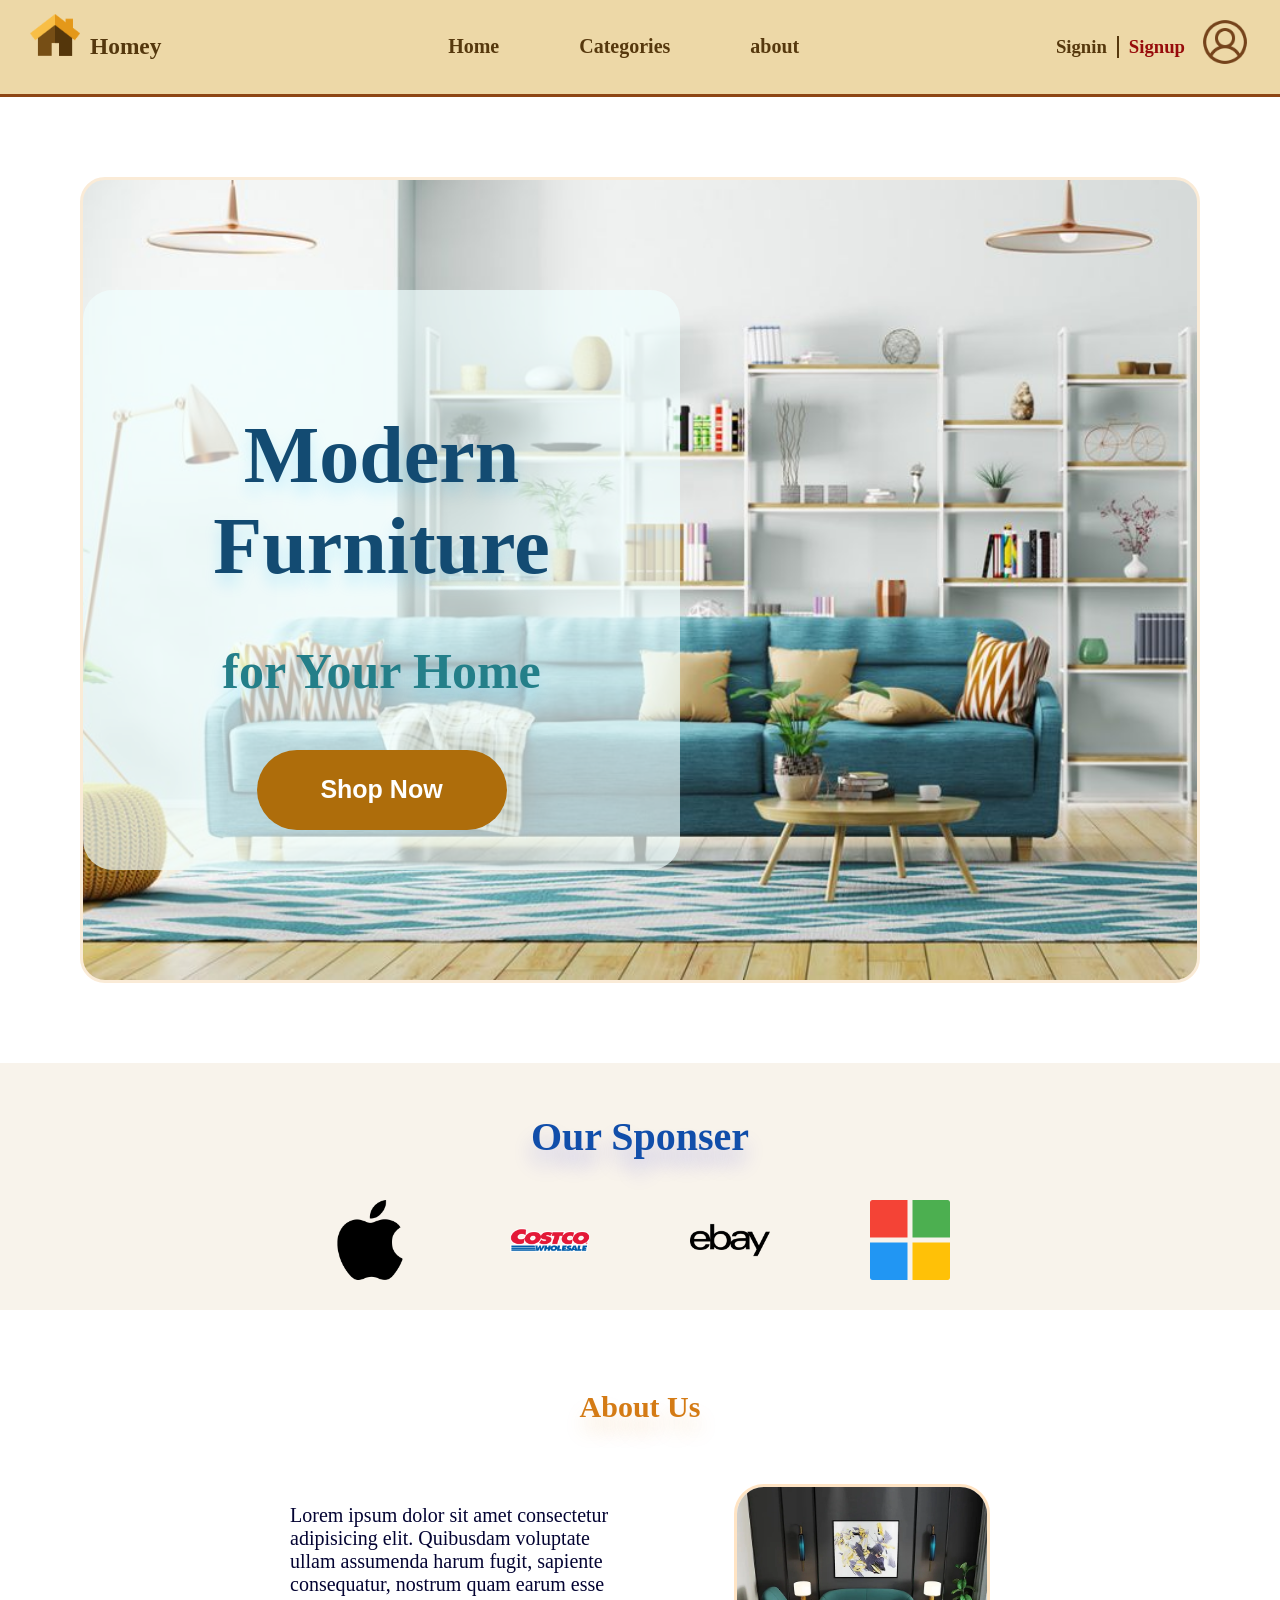
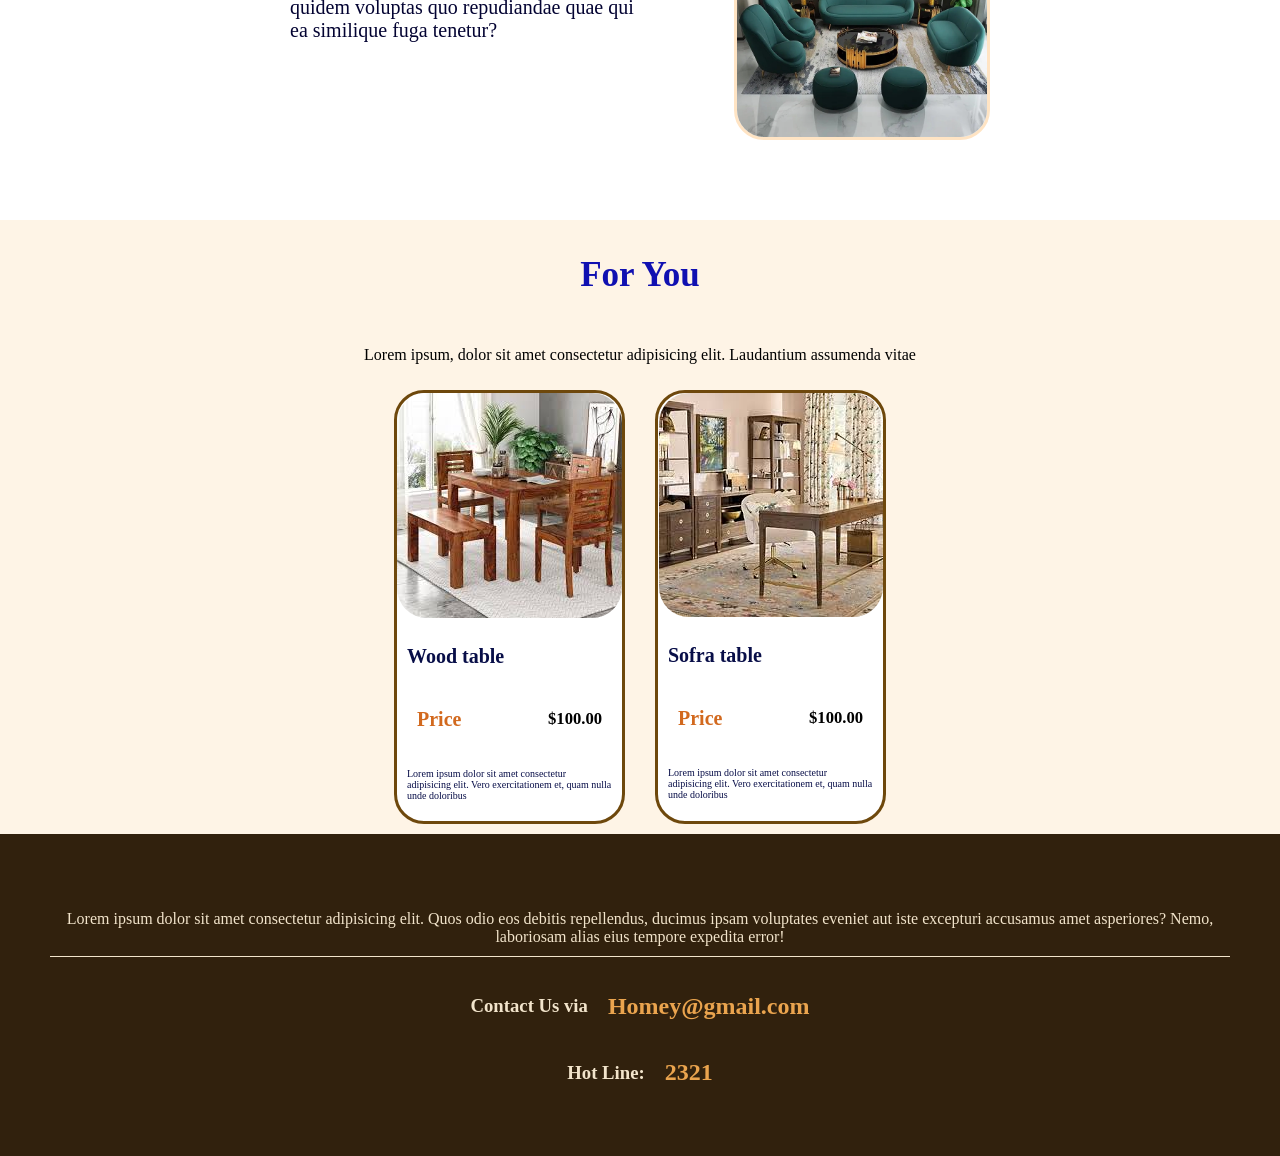
<file: index.html>
<!doctype html>
<html lan="eng">
  <head>
    <meta charset="UTF-8" />
    <meta name="viewport" content="width=device-width, initial-scale=1.0" />
    <link rel="icon" href="image/icon.png" type="omage/png" />
    <link rel="stylesheet" href="css/style.css" />
    <title>Homey</title>
  </head>
  <body>
    <nav class="navbar">
      <div class="logo">
        <img src="image/icon.png" alt="icon" width="50px" height="50px" />
        <h3>Homey</h3>
      </div>
      <ul class="part">
        <li><a href="index.html">Home</a></li>
        <li><a href="categories.html">Categories</a></li>
        <li><a href="#about">about</a></li>
      </ul>
      <div class="profile">
        <div id="log" class="sign">
          <h3 id="in"><a href="signin.html">Signin</a></h3>
          <h3 id="up"><a href="signup.html">Signup</a></h3>
        </div>
        <a href="">
          <img
            src="image/profile.png"
            alt="profile"
            width="50px"
            height="50px"
          />
        </a>
      </div>
    </nav>

    <div class="hok">
      <div class="hokdesc">
        <h3>Modern Furniture</h3>
        <p>for Your Home</p>
        <a href="categories.html"> <button>Shop Now</button></a>
      </div>
    </div>

    <div class="sponser">
      <p>Our Sponser</p>
      <div class="sp">
        <img src="image/apple-logo.png" alt="apple" />
        <img src="image/costco.png" alt="apple" />
        <img src="image/ebay.png" alt="apple" />
        <img src="image/microsoft.png" alt="apple" />
      </div>
    </div>

    <div class="about" id="about">
      <h3>About Us</h3>
      <div class="aboutdis">
        <p>
          Lorem ipsum dolor sit amet consectetur adipisicing elit. Quibusdam
          voluptate ullam assumenda harum fugit, sapiente consequatur, nostrum
          quam earum esse quidem voluptas quo repudiandae quae qui ea similique
          fuga tenetur?
        </p>

        <img src="image/about.webp" alt="about" />
      </div>
    </div>
    <div class="product">
      <h3>For You</h3>
      <p>
        Lorem ipsum, dolor sit amet consectetur adipisicing elit. Laudantium
        assumenda vitae
      </p>
      <div class="productbox">
        <div class="card">
          <img src="image/card1.jpg" alt="card1" />
          <div class="dis">
            <h1>Wood table</h1>
            <div class="price">
              <h4>Price</h4>
              <h5>$100.00</h5>
            </div>
            <p>
              Lorem ipsum dolor sit amet consectetur adipisicing elit. Vero
              exercitationem et, quam nulla unde doloribus
            </p>
            <!-- <button>Buy Now</button> -->
          </div>
        </div>
        <div class="card">
          <img src="image/card2.jpg" alt="card1" />
          <div class="dis">
            <h1>Sofra table</h1>
            <div class="price">
              <h4>Price</h4>
              <h5>$100.00</h5>
            </div>
            <p>
              Lorem ipsum dolor sit amet consectetur adipisicing elit. Vero
              exercitationem et, quam nulla unde doloribus
            </p>
            <!-- <button>Buy Now</button> -->
          </div>
        </div>
      </div>
    </div>
    <footer>
      <p>
        Lorem ipsum dolor sit amet consectetur adipisicing elit. Quos odio eos
        debitis repellendus, ducimus ipsam voluptates eveniet aut iste excepturi
        accusamus amet asperiores? Nemo, laboriosam alias eius tempore expedita
        error!
      </p>
      <div class="contact">
        <h3>Contact Us via</h3>
        <h2><a href="">Homey@gmail.com</a></h2>
      </div>
      <div class="contact">
        <h3>Hot Line:</h3>
        <h2>2321</h2>
      </div>
    </footer>
    <script src="index.js"></script>
  </body>
</html>
</file>
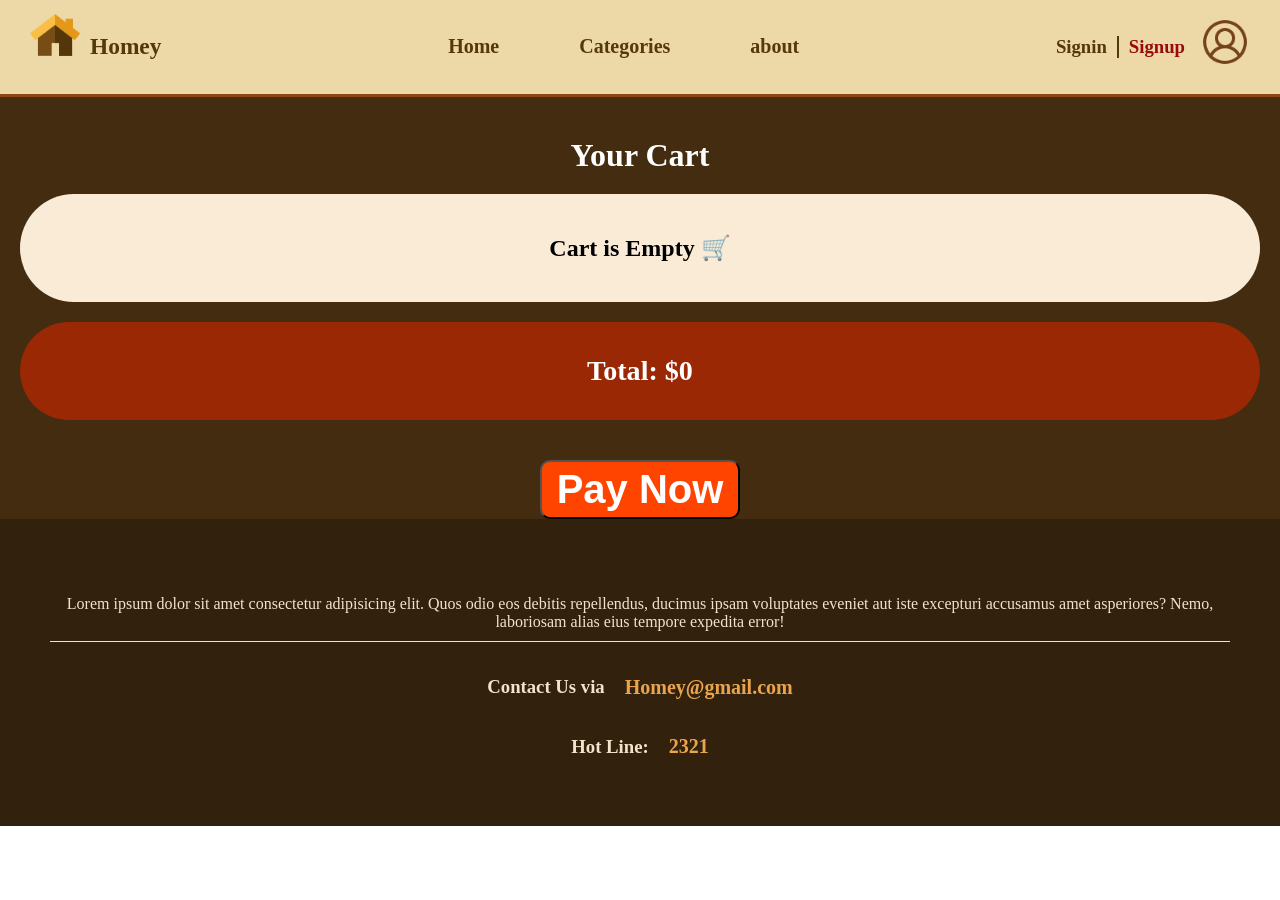
<file: cart.html>
<!doctype html>
<html lang="eng">
  <head>
    <meta charset="UTF-8" />
    <meta name="viewport" content="width=device-width, initial-scale=1.0" />
    <link rel="icon" href="image/icon.png" type="image/png" />
    <link rel="stylesheet" href="css/style.css" />
    <link rel="stylesheet" href="css/categories.css" />
    <link rel="stylesheet" href="css/product.css" />
    <link rel="stylesheet" href="css/cart.css" />

    <title>Homey</title>
  </head>
  <body>
    <nav class="navbar">
      <div class="logo">
        <img src="image/icon.png" alt="icon" width="50px" height="50px" />
        <h3>Homey</h3>
      </div>
      <ul class="part">
        <li><a href="index.html">Home</a></li>
        <li><a href="categories.html">Categories</a></li>
        <li><a href="index.html#about">about</a></li>
      </ul>
      <div class="profile">
        <div id="log" class="sign">
          <h3 id="in"><a href="signin.html">Signin</a></h3>
          <h3 id="up"><a href="signup.html">Signup</a></h3>
        </div>
        <a href="">
          <img
            src="image/profile.png"
            alt="profile"
            width="50px"
            height="50px"
          />
        </a>
      </div>
    </nav>

    <!-- ------------------------------------------------------- -->

    <div class="cart" id="cart">
      <h1>Your Cart</h1>
      <div id="cartbox" class="cartbox"></div>

      <h2 id="total"></h2>
    </div>
    <div class="pay">
      <a href="pay.html"><button>Pay Now</button></a>
    </div>
    <footer>
      <p>
        Lorem ipsum dolor sit amet consectetur adipisicing elit. Quos odio eos
        debitis repellendus, ducimus ipsam voluptates eveniet aut iste excepturi
        accusamus amet asperiores? Nemo, laboriosam alias eius tempore expedita
        error!
      </p>
      <div class="contact">
        <h3>Contact Us via</h3>
        <h2><a href="">Homey@gmail.com</a></h2>
      </div>
      <div class="contact">
        <h3>Hot Line:</h3>
        <h2>2321</h2>
      </div>
    </footer>
    <script src="index.js"></script>
  </body>
</html>
</file>
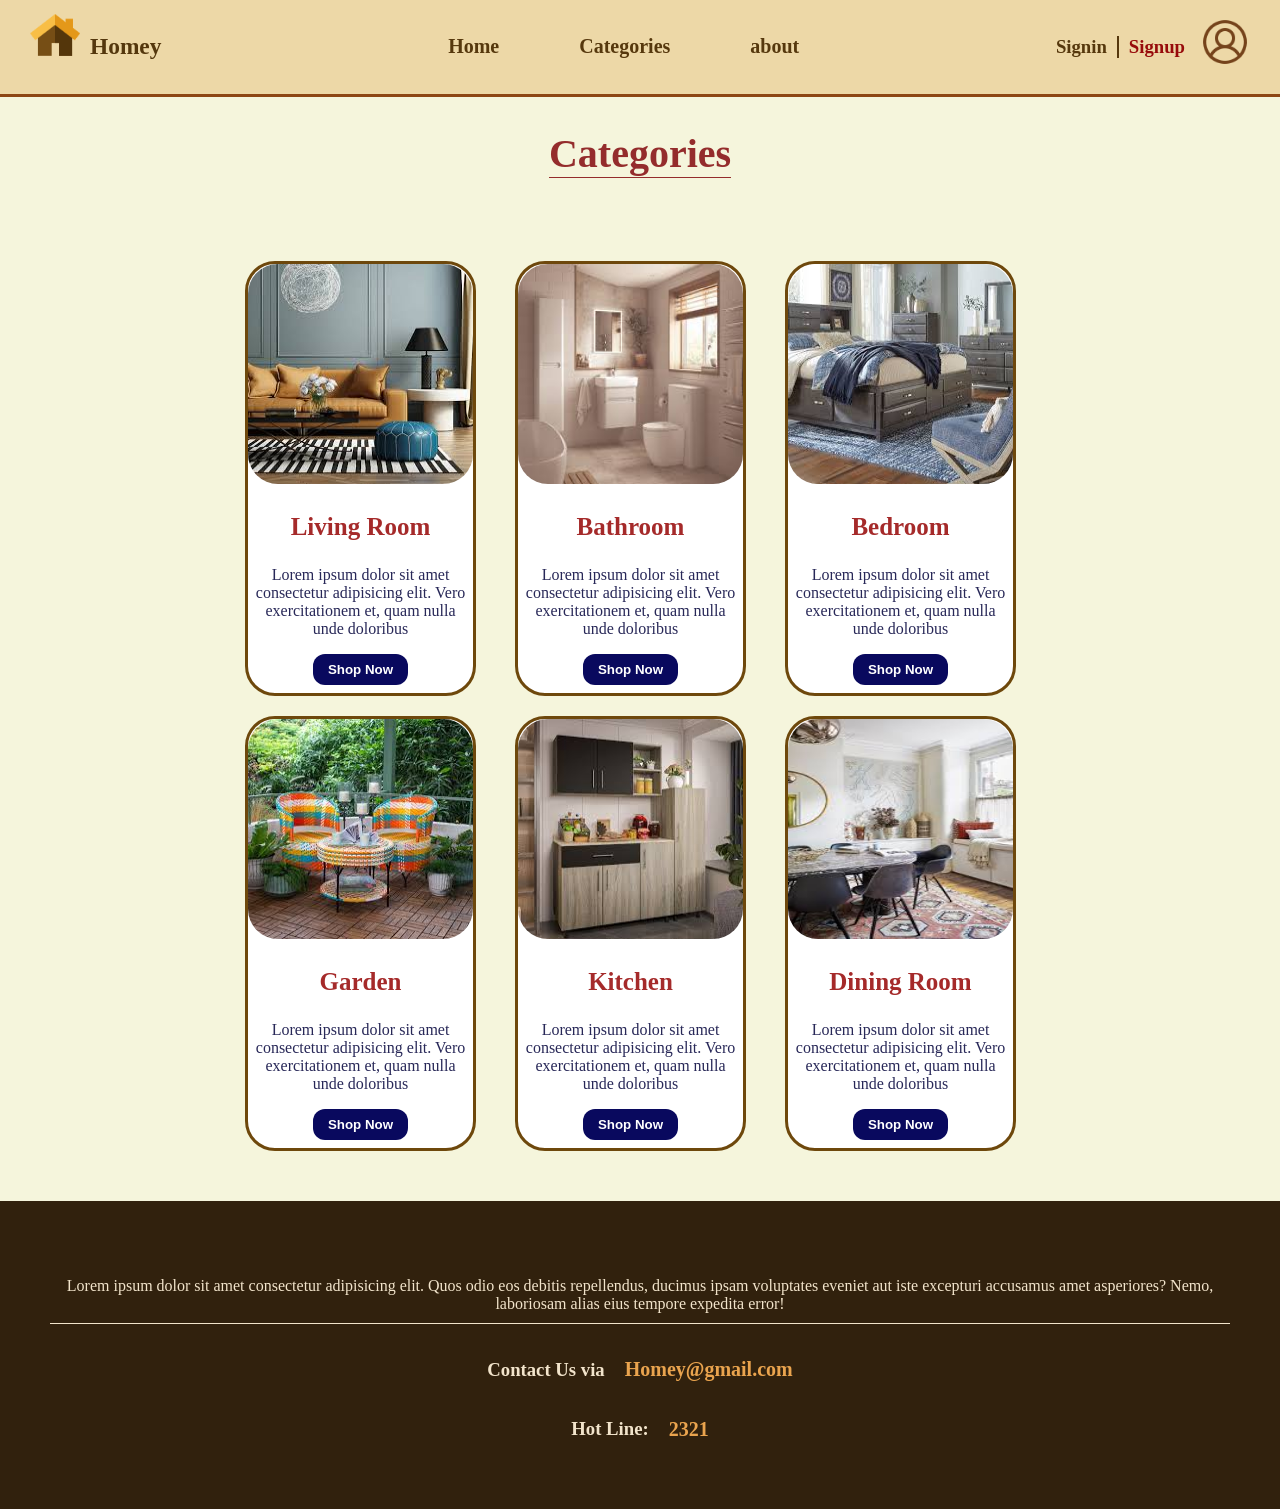
<file: categories.html>
<!doctype html>
<html lan="eng">
  <head>
    <meta charset="UTF-8" />
    <meta name="viewport" content="width=device-width, initial-scale=1.0" />
    <link rel="icon" href="image/icon.png" type="omage/png" />
    <link rel="stylesheet" href="css/style.css" />
    <link rel="stylesheet" href="css/categories.css" />

    <title>Homey</title>
  </head>
  <body>
    <nav class="navbar">
      <div class="logo">
        <img src="image/icon.png" alt="icon" width="50px" height="50px" />
        <h3>Homey</h3>
      </div>
      <ul class="part">
        <li><a href="index.html">Home</a></li>
        <li><a href="categories.html">Categories</a></li>
       <li><a href="index.html#about">about</a></li>
      </ul>
      <div class="profile">
        <div id="log" class="sign">
          <h3 id="in"><a href="signin.html">Signin</a></h3>
          <h3 id="up"><a href="signup.html">Signup</a></h3>
        </div>
        <a href="">
          <img
            src="image/profile.png"
            alt="profile"
            width="50px"
            height="50px"
          />
        </a>
      </div>
    </nav>
    <!-- ---------------------------------------------------------------------------------------------------------------- -->
    <di class="container">
      <h2>Categories</h2>
      <div class="productbox">
        <div  id="living"class="card">
            
          <img src="image/livingca.jpg" alt="ca" />
            <h3>Living Room</h3>
            <p>
              Lorem ipsum dolor sit amet consectetur adipisicing elit. Vero
              exercitationem et, quam nulla unde doloribus
            </p>
            <a href="product.html?category=living" id="liv">
            <button>Shop Now</button>
        </a>
          </div>
        
        <div id="bath"class="card">
          <img src="image/bathca.jpg" alt="ca" />
            <h3>Bathroom</h3>
          <p>
              Lorem ipsum dolor sit amet consectetur adipisicing elit. Vero
              exercitationem et, quam nulla unde doloribus
            </p>
             <a href="product.html?category=bath" id="bath">
            <button>Shop Now</button>
        </a>
          </div>

         <div id="bed"class="card">
          <img src="image/bedca.jpg" alt="ca" />
          <h3>Bedroom</h3>  
          <p>
              Lorem ipsum dolor sit amet consectetur adipisicing elit. Vero
              exercitationem et, quam nulla unde doloribus
            </p>
            <a href="product.html?category=bed" id="bed">
            <button>Shop Now</button>
        </a>
          </div>

         <div id="garden"class="card">
          <img src="image/gardenca.jpg" alt="ca" />
          <h3>Garden</h3>  
          <p>
              Lorem ipsum dolor sit amet consectetur adipisicing elit. Vero
              exercitationem et, quam nulla unde doloribus
            </p>
            <a href="product.html?category=garden" id="garden">
            <button>Shop Now</button>
        </a>
          </div>

         <div id="kitchen"class="card">
          <img src="image/kitchenca.jpg" alt="ca" />
          <h3>Kitchen</h3>  
          <p>
              Lorem ipsum dolor sit amet consectetur adipisicing elit. Vero
              exercitationem et, quam nulla unde doloribus
            </p>
            <a href="product.html?category=kitchen" id="kit">
            <button>Shop Now</button>
        </a>
          </div>

         <div id="dining"class="card">
          <img src="image/diningca.jpg" alt="ca" />
          <h3>Dining Room</h3>  
          <p>
              Lorem ipsum dolor sit amet consectetur adipisicing elit. Vero
              exercitationem et, quam nulla unde doloribus
            </p>
            <a href="" id="din">
            <button>Shop Now</button>
        </a>
        </div>
      </div>
    </div>
  </div>
  </div>

    <footer>
      <p>
        Lorem ipsum dolor sit amet consectetur adipisicing elit. Quos odio eos
        debitis repellendus, ducimus ipsam voluptates eveniet aut iste excepturi
        accusamus amet asperiores? Nemo, laboriosam alias eius tempore expedita
        error!
      </p>
      <div class="contact">
        <h3>Contact Us via</h3>
        <h2><a href="">Homey@gmail.com</a></h2>
      </div>
      <div class="contact">
        <h3>Hot Line:</h3>
        <h2>2321</h2>
      </div>
    </footer>
    <script src="index.js"></script>
  </body>
</html>
</file>
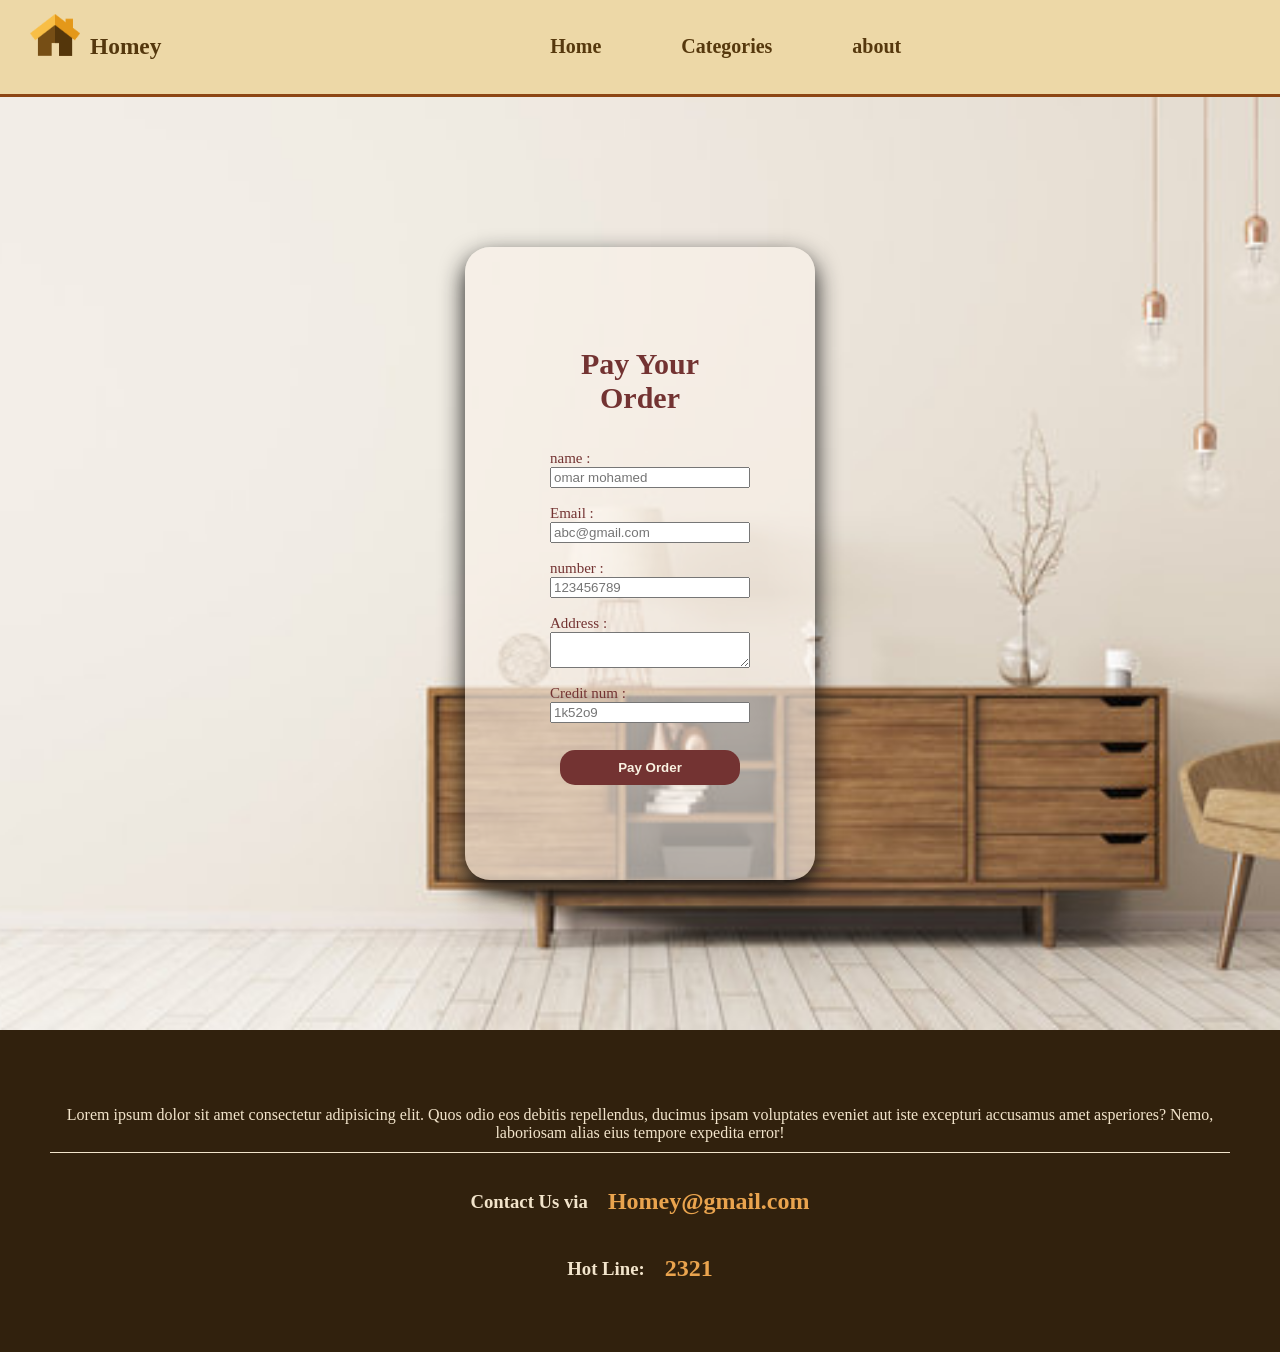
<file: pay.html>
<!doctype html>
<html lan="eng">
  <head>
    <meta charset="UTF-8" />
    <meta name="viewport" content="width=device-width, initial-scale=1.0" />
    <link rel="icon" href="image/icon.png" type="omage/png" />
    <link rel="stylesheet" href="css/style.css" />
    <link rel="stylesheet" href="css/login.css" />
    <link rel="stylesheet" href="css/pay.css" />

    <title>Homey</title>
  </head>
  <body>
    <nav class="navbar">
      <div class="logo">
        <img src="image/icon.png" alt="icon" width="50px" height="50px" />
        <h3>Homey</h3>
      </div>
      <ul class="part">
        <li><a href="index.html">Home</a></li>
        <li><a href="">Categories</a></li>
        <li><a href="index.html#about">about</a></li>
      </ul>
      <div class="profile"></div>
    </nav>
    <div class="container">
      <div class="login">
        <h2>Pay Your Order</h2>
        <form id="info" class="info">
          <label>name :</label>
          <input type="text" placeholder="omar mohamed" required />
          <br />
          <label>Email :</label>
          <input type="email" placeholder="abc@gmail.com" required />
          <br />
          <label>number :</label>
          <input type="tel" placeholder="123456789" required />
          <br />

          <label>Address :</label>
          <textarea></textarea>
          <br />
          <label>Credit num :</label>
          <input type="num" placeholder="1k52o9" required />
          <br />
          <button onClick="pay()">Pay Order</button>
        </form>
      </div>
    </div>
    <!-- ---------------------------------------------------------------- -->
    <footer>
      <p>
        Lorem ipsum dolor sit amet consectetur adipisicing elit. Quos odio eos
        debitis repellendus, ducimus ipsam voluptates eveniet aut iste excepturi
        accusamus amet asperiores? Nemo, laboriosam alias eius tempore expedita
        error!
      </p>
      <div class="contact">
        <h3>Contact Us via</h3>
        <h2><a href="">Homey@gmail.com</a></h2>
      </div>
      <div class="contact">
        <h3>Hot Line:</h3>
        <h2>2321</h2>
      </div>
    </footer>
    <script src="index.js"></script>
  </body>
</html>
</file>
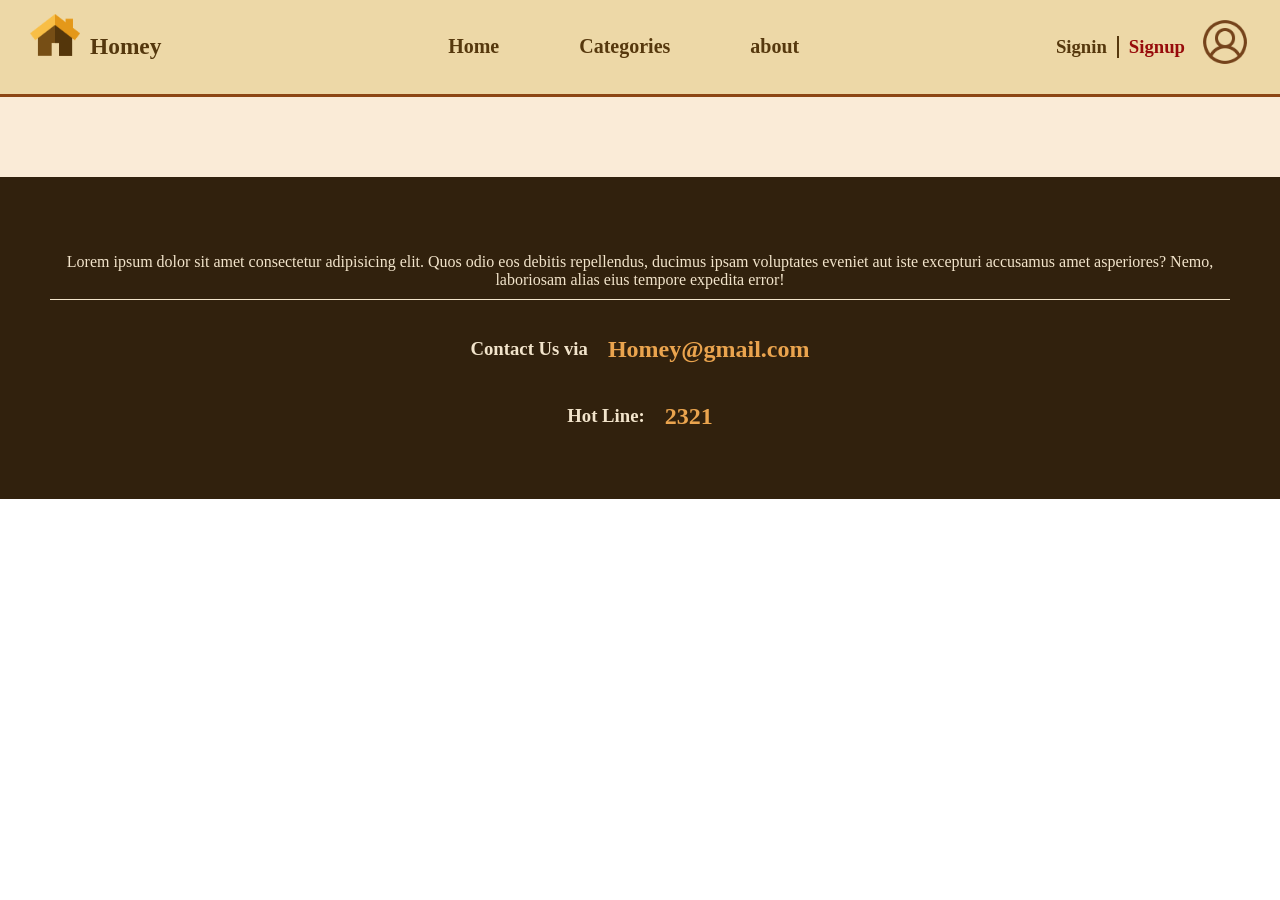
<file: prodetails.html>
<!doctype html>
<html lang="eng">
  <head>
    <meta charset="UTF-8" />
    <meta name="viewport" content="width=device-width, initial-scale=1.0" />
    <link rel="icon" href="image/icon.png" type="image/png" />
    <link rel="stylesheet" href="css/style.css" />
    <!-- <link rel="stylesheet" href="css/categories.css" /> -->
    <link rel="stylesheet" href="css/product.css" />
    <link rel="stylesheet" href="css/prodetails.css" />

    <title>Homey</title>
  </head>
  <body>
    <nav class="navbar">
      <div class="logo">
        <img src="image/icon.png" alt="icon" width="50px" height="50px" />
        <h3>Homey</h3>
      </div>
      <ul class="part">
        <li><a href="index.html">Home</a></li>
        <li><a href="categories.html">Categories</a></li>
        <li><a href="index.html#about">about</a></li>
      </ul>
      <div class="profile">
        <div id="log" class="sign">
          <h3 id="in"><a href="signin.html">Signin</a></h3>
          <h3 id="up"><a href="signup.html">Signup</a></h3>
        </div>
        <a href="">
          <img
            src="image/profile.png"
            alt="profile"
            width="50px"
            height="50px"
          />
        </a>
      </div>
    </nav>

    <!-- ------------------------------------------------------- -->

    <div class="box" id="deProbox">
      <!-- <div class="decard">
        <img src="image/din6.jpg" alt="dining" />
        <div class="details">
          <h3>dining room</h3>
          <h2>Price:</h2>
          <p>
            Lorem ipsum dolor sit amet consectetur adipisicing elit. Sit,
            explicabo expedita eveniet placea
          </p>
          <a href="cart.html?type==">
            <button>Add To Cart</button>
          </a>
        </div>
      </div> -->
    </div>
    <footer>
      <p>
        Lorem ipsum dolor sit amet consectetur adipisicing elit. Quos odio eos
        debitis repellendus, ducimus ipsam voluptates eveniet aut iste excepturi
        accusamus amet asperiores? Nemo, laboriosam alias eius tempore expedita
        error!
      </p>
      <div class="contact">
        <h3>Contact Us via</h3>
        <h2><a href="">Homey@gmail.com</a></h2>
      </div>
      <div class="contact">
        <h3>Hot Line:</h3>
        <h2>2321</h2>
      </div>
    </footer>
    <script src="index.js"></script>
  </body>
</html>
</file>
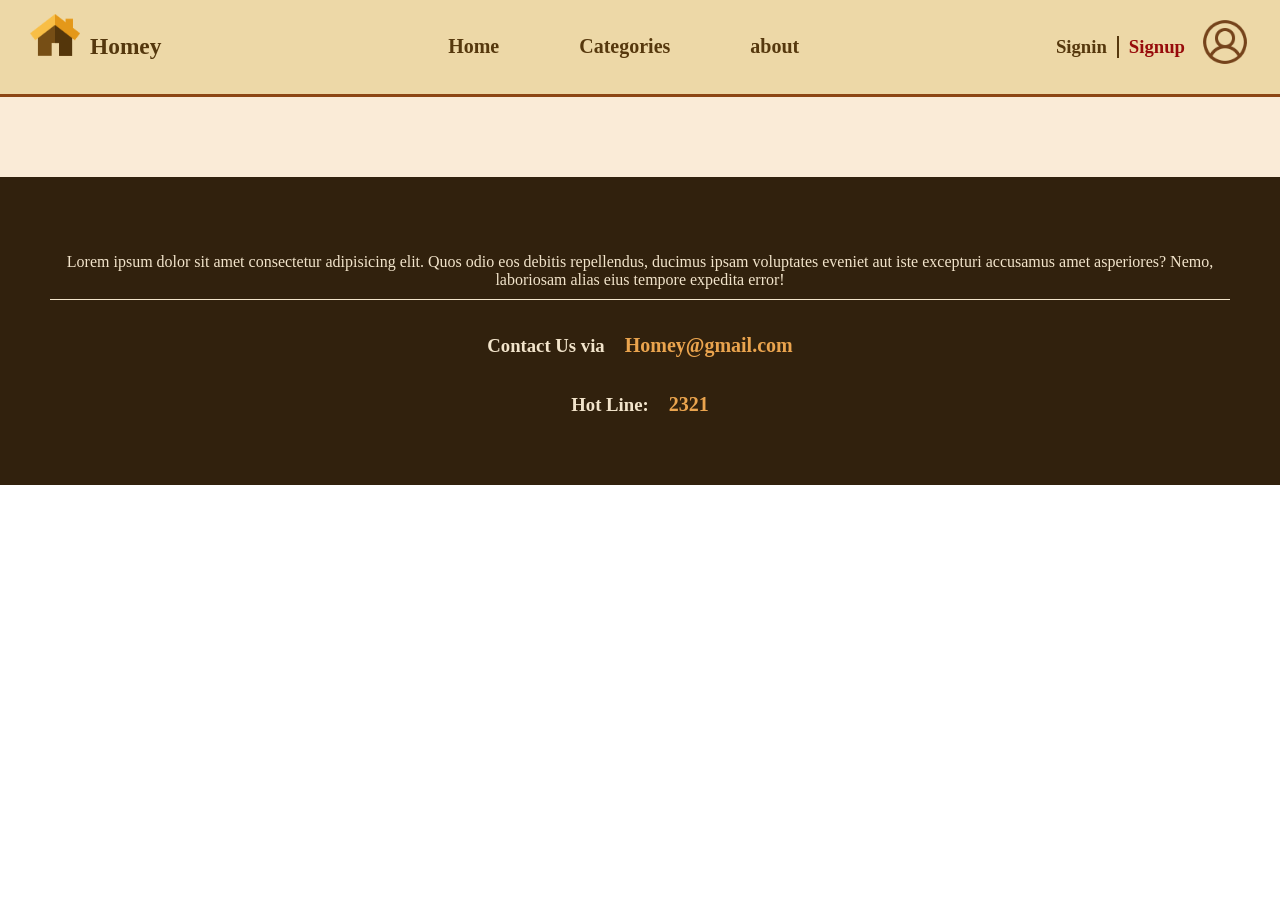
<file: product.html>
<!doctype html>
<html lang="eng">
  <head>
    <meta charset="UTF-8" />
    <meta name="viewport" content="width=device-width, initial-scale=1.0" />
    <link rel="icon" href="image/icon.png" type="image/png" />
    <link rel="stylesheet" href="css/style.css" />
    <link rel="stylesheet" href="css/categories.css" />
    <link rel="stylesheet" href="css/product.css" />

    <title>Homey</title>
  </head>
  <body>
    <nav class="navbar">
      <div class="logo">
        <img src="image/icon.png" alt="icon" width="50px" height="50px" />
        <h3>Homey</h3>
      </div>
      <ul class="part">
        <li><a href="index.html">Home</a></li>
        <li><a href="categories.html">Categories</a></li>
        <li><a href="index.html#about">about</a></li>
      </ul>
      <div class="profile">
        <div id="log" class="sign">
          <h3 id="in"><a href="signin.html">Signin</a></h3>
          <h3 id="up"><a href="signup.html">Signup</a></h3>
        </div>
        <a href="">
          <img
            src="image/profile.png"
            alt="profile"
            width="50px"
            height="50px"
          />
        </a>
      </div>
    </nav>

    <!-- ------------------------------------------------------- -->

    <div class="box" id="box"></div>
    <footer>
      <p>
        Lorem ipsum dolor sit amet consectetur adipisicing elit. Quos odio eos
        debitis repellendus, ducimus ipsam voluptates eveniet aut iste excepturi
        accusamus amet asperiores? Nemo, laboriosam alias eius tempore expedita
        error!
      </p>
      <div class="contact">
        <h3>Contact Us via</h3>
        <h2><a href="">Homey@gmail.com</a></h2>
      </div>
      <div class="contact">
        <h3>Hot Line:</h3>
        <h2>2321</h2>
      </div>
    </footer>
    <script src="index.js"></script>
  </body>
</html>
</file>
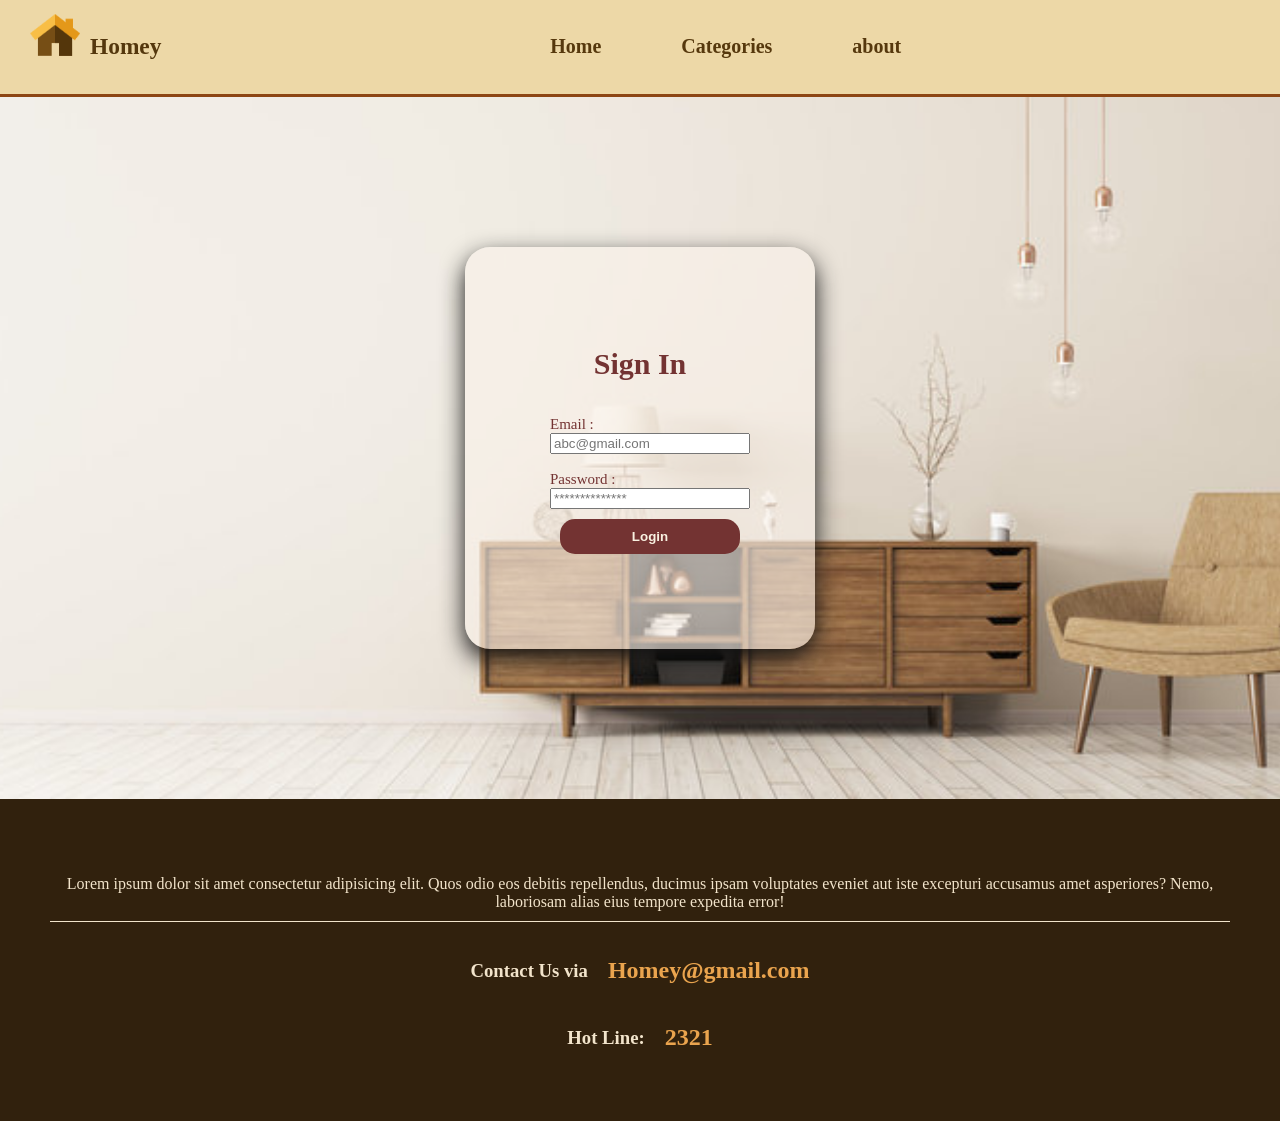
<file: signin.html>
<!doctype html>
<html lan="eng">
  <head>
    <meta charset="UTF-8" />
    <meta name="viewport" content="width=device-width, initial-scale=1.0" />
    <link rel="icon" href="image/icon.png" type="omage/png" />
    <link rel="stylesheet" href="css/style.css" />
    <link rel="stylesheet" href="css/login.css" />
    <title>Homey</title>
  </head>
  <body>
    <nav class="navbar">
      <div class="logo">
        <img src="image/icon.png" alt="icon" width="50px" height="50px" />
        <h3>Homey</h3>
      </div>
      <ul class="part">
        <li><a href="index.html">Home</a></li>
        <li><a href="">Categories</a></li>
        <li><a href="index.html#about">about</a></li>
      </ul>
      <div class="profile"></div>
    </nav>
    <div class="container">
      <div class="login">
        <h2>Sign In</h2>
        <form id="info" class="info">
          <label>Email :</label>
          <input type="email" placeholder="abc@gmail.com" required />
          <br />
          <label>Password :</label>
          <input type="password" placeholder="**************" required />
          <button type="submit">Login</button>
        </form>
      </div>
    </div>
    <!-- ---------------------------------------------------------------- -->
    <footer>
      <p>
        Lorem ipsum dolor sit amet consectetur adipisicing elit. Quos odio eos
        debitis repellendus, ducimus ipsam voluptates eveniet aut iste excepturi
        accusamus amet asperiores? Nemo, laboriosam alias eius tempore expedita
        error!
      </p>
      <div class="contact">
        <h3>Contact Us via</h3>
        <h2><a href="">Homey@gmail.com</a></h2>
      </div>
      <div class="contact">
        <h3>Hot Line:</h3>
        <h2>2321</h2>
      </div>
    </footer>
    <script src="index.js"></script>
  </body>
</html>
</file>
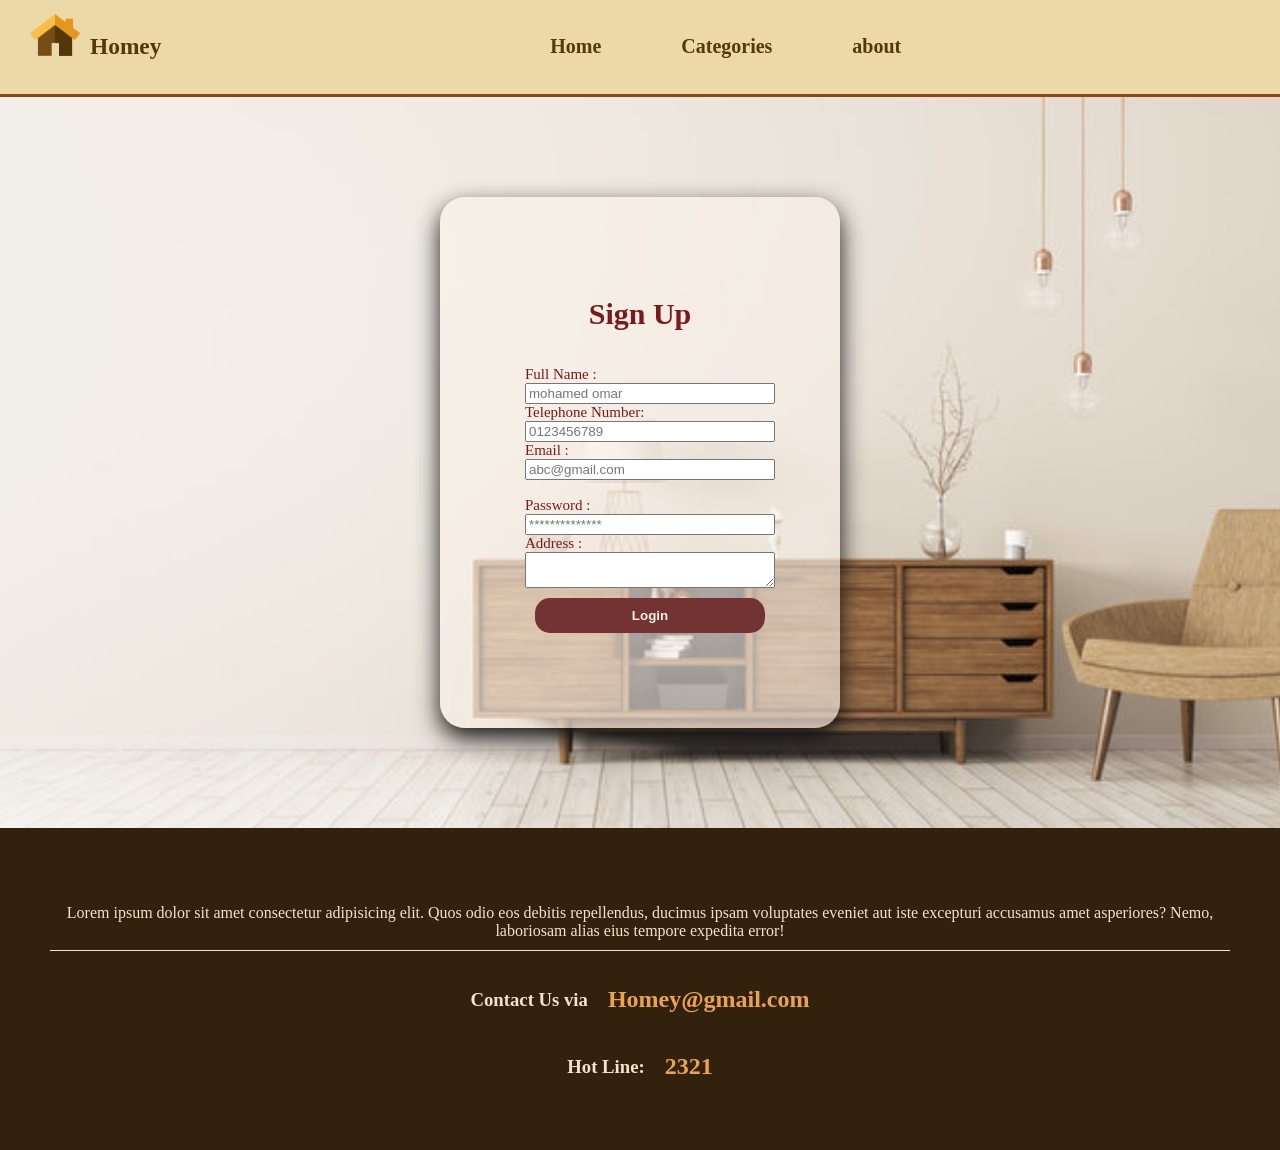
<file: signup.html>
<!doctype html>
<html lan="eng">
  <head>
    <meta charset="UTF-8" />
    <meta name="viewport" content="width=device-width, initial-scale=1.0" />
    <link rel="icon" href="image/icon.png" type="omage/png" />
    <link rel="stylesheet" href="css/style.css" />
    <link rel="stylesheet" href="css/signup.css" />
    <title>Homey</title>
  </head>
  <body>
    <nav class="navbar">
      <div class="logo">
        <img src="image/icon.png" alt="icon" width="50px" height="50px" />
        <h3>Homey</h3>
      </div>
      <ul class="part">
        <li><a href="index.html">Home</a></li>
        <li><a href="">Categories</a></li>
        <li><a href="index.html#about">about</a></li>
      </ul>
      <div class="profile">
        <!-- <div class="sign">
          <h3 id="in"><a href="">Signin</a></h3>
          <h3 id="up"><a href="">Signin</a></h3>
        </div> -->
        <!-- <a href="">
          <img
            src="../image/profile.png"
            alt="profile"
            width="50px"
            height="50px"
          />
        </a> -->
      </div>
    </nav>
    <div class="container">
      <div class="login">
        <h2>Sign Up</h2>
        <form id="info" class="info">
          <lable>Full Name :</lable>
          <input type="text" placeholder="mohamed omar" required />
          <label>Telephone Number:</label>
          <input type="tel" placeholder="0123456789" required />
          <label>Email :</label>
          <input type="email" placeholder="abc@gmail.com" required />
          <br />
          <label>Password :</label>
          <input type="password" placeholder="**************" required />
          <label>Address :</label>
          <textarea></textarea>
          <button href="index.html" onclick="login()">Login</button>
        </form>
      </div>
    </div>
    <footer>
      <p>
        Lorem ipsum dolor sit amet consectetur adipisicing elit. Quos odio eos
        debitis repellendus, ducimus ipsam voluptates eveniet aut iste excepturi
        accusamus amet asperiores? Nemo, laboriosam alias eius tempore expedita
        error!
      </p>
      <div class="contact">
        <h3>Contact Us via</h3>
        <h2><a href="">Homey@gmail.com</a></h2>
      </div>
      <div class="contact">
        <h3>Hot Line:</h3>
        <h2>2321</h2>
      </div>
    </foot
    <script src="index.js"></script>
  </body>
</html>
</file>
<file: css/style.css>
html {
  scroll-behavior: smooth;
}
body {
  margin: 0px;
  font-family: "Times New Roman", Times, serif;
}
.navbar {
  display: flex;
  flex-wrap: wrap;
  align-items: center;
  justify-content: space-between;
  padding: 10px 30px;
  background-color: rgb(237, 216, 167);
  border-bottom: solid;
  border-color: rgb(141, 70, 20);
}

.logo {
  font-size: 20px;
  font-weight: bold;
  display: flex;
  flex-direction: row;
  gap: 10px;
  color: rgb(84, 55, 13);
}

.navbar ul {
  font-size: 20px;
  font-weight: bold;
  display: flex;
  flex-direction: row;
  gap: 80px;
  list-style-type: none;
  cursor: pointer;
  transition: 0.3s ease;
}
.navbar a {
  text-decoration: none;
  color: rgb(86, 56, 13);
}
.part a:hover {
  color: rgb(210, 138, 30);
  border-bottom: solid 5px;
  font-size: 23px;
}
.part a:active {
  color: rgb(226, 178, 108);
  border-bottom: solid 5px;
  font-size: 20px;
}
.sign {
  color: rgb(86, 56, 13);
  display: flex;
  flex-direction: row;
  gap: 10px;
  transition: 0.3s ease;
}
#in a:hover {
  color: rgb(210, 138, 30);
}
#in a:active {
  color: rgb(226, 178, 108);
}
#up a:hover {
  color: rgb(233, 58, 31);
}
#up a:active {
  color: rgb(224, 114, 114);
}
#in {
  padding: 0px 10px;
  border-right: solid 2px;
  border-color: rgb(86, 56, 13);
}
#up a {
  color: rgb(151, 11, 11);
}
.profile {
  display: flex;
  flex-direction: row;
  gap: 15px;
}

.hok {
  background-image: url(../image/hok.jpg);
  background-position: center;
  background-repeat: no-repeat;
  background-size: cover;
  height: 800px;
  margin: 80px;
  display: flex;
  background-color: rgb(29, 27, 27);
  border: solid;
  border-color: antiquewhite;
  border-radius: 25px;
  align-items: center;
}
.hokdesc {
  /* display: flex; */
  flex-direction: column;
  padding: 40px 20px;
  text-shadow: 0px 10px 15px rgba(0, 181, 252, 0.166);
  text-align: center;
  align-items: center;
  background-color: rgba(240, 255, 255, 0.675);
  border-radius: 30px;
  width: 50%;
}
.hokdesc h3 {
  color: rgb(19, 75, 114);
  font-size: 80px;
  margin-bottom: 0px;
}
.hokdesc p {
  font-size: 50px;
  font-weight: bold;
  color: rgb(36, 127, 137);
}
.hokdesc button {
  color: white;
  background-color: rgb(174, 109, 11);
  padding: 10px 10px;
  width: 250px;
  height: 80px;
  border: none;
  border-radius: 50px;
  font-weight: bold;
  font-size: 25px;
  cursor: pointer;
}
.hokdesc button:hover {
  background-color: rgb(109, 71, 14);
}
.hokdesc button:active {
  background-color: rgb(235, 141, 41);
}

.sponser {
  display: flex;
  flex-direction: column;
  align-items: center;
  padding: 10px;
  font-size: 40px;
  font-weight: bold;
  text-shadow: 0px 15px 20px rgba(12, 30, 223, 0.21);
  color: rgb(17, 78, 170);
  background-color: rgb(248, 243, 235);
}

.sp {
  display: flex;
  flex-direction: row;
  align-items: center;
  text-align: center;
  gap: 100px;
  margin-bottom: 20px;
}

.sp img {
  width: 80px;
  height: 80px;
}
.about {
  display: flex;
  flex-direction: column;
  justify-content: center;
  align-items: center;
  /* text-align: center; */
  padding: 50px;
}
.about h3 {
  font-size: 30px;
  color: rgb(212, 123, 21);
  text-shadow: 0px 15px 20px rgba(223, 132, 12, 0.21);
}
.aboutdis {
  display: flex;
  flex-direction: row;
  justify-content: space-between;
  padding: 30px;
  gap: 100px;
  font-size: 20px;
  color: rgb(3, 3, 50);
  width: 700px;
}
.aboutdis img {
  width: 1200px;
  height: 250px;
  border: solid;
  border-color: bisque;
  border-radius: 30px;
}
.product {
  display: flex;
  flex-direction: column;
  align-items: center;
  text-align: center;
  background-color: rgb(254, 244, 230);
}
.product h3 {
  font-size: 35px;
  color: rgb(16, 16, 177);
}
.productbox {
  display: flex;
  flex-direction: row;
  gap: 30px;
  margin: 10px;
}
.card {
  background-color: white;
  align-items: center;
  width: 225px;
  border: solid;
  border-radius: 30px;
  border-color: rgb(110, 72, 12);
}
.card img {
  border-radius: 30px;
}
.dis {
  display: flex;
  flex-direction: column;
  text-align: left;
  padding: 10px;
  font-size: 10px;
  color: rgb(8, 14, 72);
}
.price {
  display: flex;
  flex-direction: row;
  gap: 20px;
  justify-content: space-between;
  font-size: 20px;
  padding-left: 10px;
  padding-right: 10px;
  color: black;
}
.price h4 {
  font-size: 20px;
  color: chocolate;
}
.dis button {
  background-color: rgb(5, 66, 136);
  color: white;
  width: 100px;
  padding: 5px 10px;
  margin: 2px;
  border: none;
  border-radius: 20px;
  cursor: pointer;
}
.dis button:hover {
  background-color: rgb(43, 43, 101);
}
.dis button:active {
  background-color: rgb(104, 104, 200);
}

footer {
  padding: 50px;
  display: flex;
  flex-direction: column;
  background-color: rgb(49, 33, 13);
  color: rgb(242, 228, 203);
  text-align: center;
  align-items: center;
}
footer p {
  padding: 10px;
  border-bottom: solid 0.25px;
}
.contact {
  display: flex;
  flex-direction: row;
  align-items: center;
  text-align: center;
  gap: 20px;
}
.contact a {
  text-decoration: none;
  color: rgb(234, 164, 78);
}
.contact h2 {
  color: rgb(234, 164, 78);
}
.logout {
  display: flex;
  flex-direction: column;
  justify-content: center;
  padding: 10px;
  gap: 5px;
}
@media screen and (max-width: 768px) {
  .navbar {
    flex-direction: column;
    align-items: center;
    gap: 5px;
  }

  .part {
    flex-direction: column;
    gap: 10px;
    text-align: center;
  }

  .sign {
    flex-direction: row;
    gap: 15px;
  }

  .profile {
    margin-top: 10px;
  }
  .hok {
    flex-direction: column;
    align-items: center;
    gap: 15px;
    height: 400px;
    margin: 20px;
  }

  .hokdesc {
    flex-direction: column;
    align-items: center;
    text-align: center;
    gap: 15px;
  }
  .hokdesc h3 {
    font-size: 40px;
  }
  .hokdesc p {
    font-size: 30px;
  }
  .hokdesc button {
    width: 160px;
  }
  .sp {
    display: grid;
    grid-template-columns: repeat(2, minmax(100px, 1fr));
  }
  .aboutdis {
    display: flex;
    flex-direction: column;
    width: 100%;
    align-items: center;
    gap: 50px;
  }
  .aboutdis img {
    height: 300px;
    width: 400px;
  }
  .productbox {
    gap: 10px;
  }
}
</file>
<file: css/categories.css>
.container {
  display: flex;
  flex-direction: column;
  align-items: center;
  text-align: center;
  background-color: beige;
}
.container h2 {
  font-size: 40px;
  color: rgb(148, 44, 44);
  border-bottom: solid 0.75px;
}
.productbox {
  display: grid;
  grid-template-columns: repeat(3, minmax(10px, 250px));
  gap: 20px;
  padding: 40px;
  /* background-color: rgb(59, 15, 15); */
}
.card {
  align-items: center;
  text-align: center;
  color: rgb(40, 40, 88);
}
.card h3 {
  font-size: 25px;
  color: brown;
  font-weight: bold;
}
.card img {
  width: 225px;
  height: 220px;
}
.card button {
  background-color: rgb(9, 9, 94);
  color: white;
  padding: 8px 15px;
  border: none;
  border-radius: 12px;
  margin-bottom: 8px;
  font-weight: bold;
  cursor: pointer;
}
.card button:hover {
  background-color: rgb(62, 62, 146);
}
.card button:active {
  background-color: rgb(98, 98, 200);
}
footer {
  padding: 50px;
  display: flex;
  flex-direction: column;
  background-color: rgb(49, 33, 13);
  color: rgb(242, 228, 203);
  text-align: center;
  align-items: center;
}
footer p {
  padding: 10px;
  border-bottom: solid 0.25px;
}
.contact {
  display: flex;
  flex-direction: row;
  align-items: center;
  text-align: center;
  gap: 20px;
  text-decoration: none;
}
.contact a {
  text-decoration: none;
  color: rgb(234, 164, 78);
}
.contact h2 {
  font-size: 20px;
  color: rgb(234, 164, 78);
  border-bottom: none;
}
.logout {
  display: flex;
  flex-direction: column;
  justify-content: center;
  padding: 10px;
  gap: 5px;
}
@media screen and (max-width: 768px) {
  .productbox {
    display: grid;
    grid-template-columns: repeat(auto-fit, minmax(10px, 210px));
    gap: 35px;
    padding: 5px;
    /* background-color: rgb(59, 15, 15); */
  }
}
</file>
<file: css/product.css>
.box {
  background-color: antiquewhite;
  padding: 40px;
  display: grid;
  grid-template-columns: repeat(auto-fit, minmax(10px, 250px));
  align-items: center;
  justify-content: center;
  text-align: center;
  /* width: 100%; */
  gap: 10px;
}
.box h3 {
  color: rgb(15, 4, 172);
}
.box h2 {
  color: rgb(187, 4, 4);
}
.box p {
  color: rgb(15, 12, 63);
}

.card button {
  background-color: rgb(94, 9, 9);
  color: white;
  padding: 8px 15px;
  border: none;
  border-radius: 12px;
  margin-bottom: 8px;
  cursor: pointer;
  font-weight: bold;
}
.card button:hover {
  background-color: rgb(146, 62, 62);
}
.card button:active {
  background-color: rgb(200, 98, 98);
}
@media screen and (max-width: 768px) {
  .box {
    display: grid;
    grid-template-columns: repeat(1, minmax(10px, 210px));
    gap: 25px;
    padding: 5px;
    /* background-color: rgb(59, 15, 15); */
  }
}
</file>
<file: css/cart.css>
.cart {
  background-color: rgb(67, 44, 16);
  margin: 0px 0pxs;
  text-align: center;
  padding: 20px;
}
.cart h1 {
  margin: 20px;
  color: rgb(255, 255, 255);
}
.cartbox {
  background-color: antiquewhite;
  border-radius: 60px;
  display: grid;
  grid-template-columns: repeat(auto-fit, minmax(10px, 210px));

  justify-content: center;
  padding: 20px;
}
.cart-item {
  display: flex;
  flex-direction: column;
  color: rgb(210, 34, 34);
  font-size: 20px;
  padding: 10px;

  align-items: center;
  border: solid 0.25px;
  border-color: rgb(225, 200, 170);
}
.cart-item img {
  width: 200px;
  height: 200px;
  padding: 10px;
  border-radius: 20px;
}
.cart-item p {
  color: rgb(60, 28, 10);
}
#total {
  background-color: rgb(155, 40, 5);
  color: white;
  border-radius: 50px;
  padding: 5px;
  text-align: center;
  justify-content: center;
  align-items: center;
}
.cart-item button {
  font-size: 20px;
  font-weight: bold;
  margin: 2px;
  width: 60px;
  background-color: rgb(246, 144, 133);
  color: rgb(0, 0, 0);
  border-color: rgb(68, 20, 20);
  border-radius: 10px;
  cursor: pointer;
}
#delete {
  width: 140px;
}
.pay {
  background-color: rgb(67, 44, 16);
  text-align: center;
  color: white;
}
.pay button {
  color: white;
  background-color: rgb(255, 68, 0);
  width: 200px;
  font-size: 40px;
  font-weight: bold;
  border-radius: 10px;
  padding: 5px;
}
.pay button:hover {
  background-color: rgb(107, 22, 22);
}
.pay button:active {
  background-color: rgb(216, 112, 112);
}
</file>
<file: css/login.css>
body {
  background-color: antiquewhite;
  font-family: "Times New Roman", Times, serif0;
}
.container {
  background-image: url(../image/login.jpg);
  background-position: center;
  background-repeat: no-repeat;
  background-size: cover;
  display: flex;
  flex-direction: column;
  justify-content: center;
  align-items: center;
  text-align: center;
  padding: 150px;
  /* margin: 50%; */
}
.login {
  display: flex;
  flex-direction: column;
  justify-content: center;
  padding: 75px;
  border-radius: 25px;
  width: 200px;
  box-shadow: 0 10px 25px rgb(19, 19, 19);
  background: rgba(250, 243, 234, 0.619);
  font-size: 20px;
  color: rgb(115, 51, 50);
}
.info {
  padding: 10px;
  width: 200px;
  display: flex;
  flex-direction: column;
  text-align: left;
  font-size: 15px;
}
.info button {
  background-color: rgb(115, 51, 50);
  margin: 10px;
  color: rgb(249, 241, 225);
  font-weight: bold;
  border: none;
  border-radius: 15px;
  padding: 10px 20px;
  cursor: pointer;
  text-align: center;
}
.info button:hover {
  background-color: rgb(157, 67, 67);
}
.info button:active {
  background-color: rgb(214, 126, 126);
}
</file>
<file: css/pay.css>
body {
  background-color: antiquewhite;
  font-family: "Times New Roman", Times, serif0;
}
.container {
  display: flex;
  flex-direction: column;
  justify-content: center;
  align-items: center;
  text-align: center;
  padding: 150px;
}
.login {
  display: flex;
  flex-direction: column;
  justify-content: center;
  padding: 75px;
  border-radius: 25px;
  width: 200px;
  box-shadow: 0 10px 25px rgb(19, 19, 19);
  background: rgba(250, 243, 234, 0.619);
  font-size: 20px;
  color: rgb(115, 51, 50);
}
.info {
  padding: 10px;
  width: 200px;
  display: flex;
  flex-direction: column;
  text-align: left;
  font-size: 15px;
}
.info button {
  background-color: rgb(115, 51, 50);
  margin: 10px;
  color: rgb(249, 241, 225);
  font-weight: bold;
  border: none;
  border-radius: 15px;
  padding: 10px 20px;
  cursor: pointer;
  text-align: center;
}
.info button:hover {
  background-color: rgb(157, 67, 67);
}
.info button:active {
  background-color: rgb(214, 126, 126);
}
</file>
<file: css/prodetails.css>
.box {
  display: flex;
  flex-direction: row;
}
.decard {
  display: flex;
  /* width: 500px; */
  background-color: rgb(251, 248, 239);
  padding: 20px;
  margin: 5px;
  border-radius: 25px;
}
.decard img {
  border-radius: 20px;
}
.details {
  display: flex;
  flex-direction: column;
  text-align: left;
  margin-left: 25px;
}
.details h3 {
  font-size: 30px;
}
.details button {
  background-color: rgb(94, 9, 9);
  color: white;
  padding: 8px 15px;
  border: none;
  border-radius: 12px;
  margin-bottom: 8px;
  cursor: pointer;
  font-weight: bold;
}
.details button:hover {
  background-color: rgb(146, 62, 62);
}
.details button:active {
  background-color: rgb(200, 98, 98);
}
</file>
<file: css/signup.css>
body {
  background-color: antiquewhite;
  font-family: "Times New Roman", Times, serif0;
}
.container {
  background-image: url(../image/login.jpg);
  background-position: center;
  background-repeat: no-repeat;
  background-size: cover;
  display: flex;
  flex-direction: column;
  justify-content: center;
  align-items: center;
  text-align: center;
  padding: 100px;
  /* margin: 50%; */
}
.login {
  display: flex;
  flex-direction: column;
  justify-content: center;
  padding: 75px;
  border-radius: 25px;
  width: 250px;
  box-shadow: 0 10px 25px rgb(19, 19, 19);
  background: rgba(250, 243, 234, 0.619);
  font-size: 20px;
  color: rgb(122, 26, 26);
}
.info {
  padding: 10px;
  width: 250px;
  display: flex;
  flex-direction: column;
  text-align: left;
  font-size: 15px;
}
.info button {
  background-color: rgb(115, 51, 50);
  margin: 10px;
  color: rgb(249, 241, 225);
  font-weight: bold;
  border: none;
  border-radius: 15px;
  padding: 10px 20px;
  cursor: pointer;
  text-align: center;
}
.info button:hover {
  background-color: rgb(157, 67, 67);
}
.info button:active {
  background-color: rgb(214, 126, 126);
}
</file>
